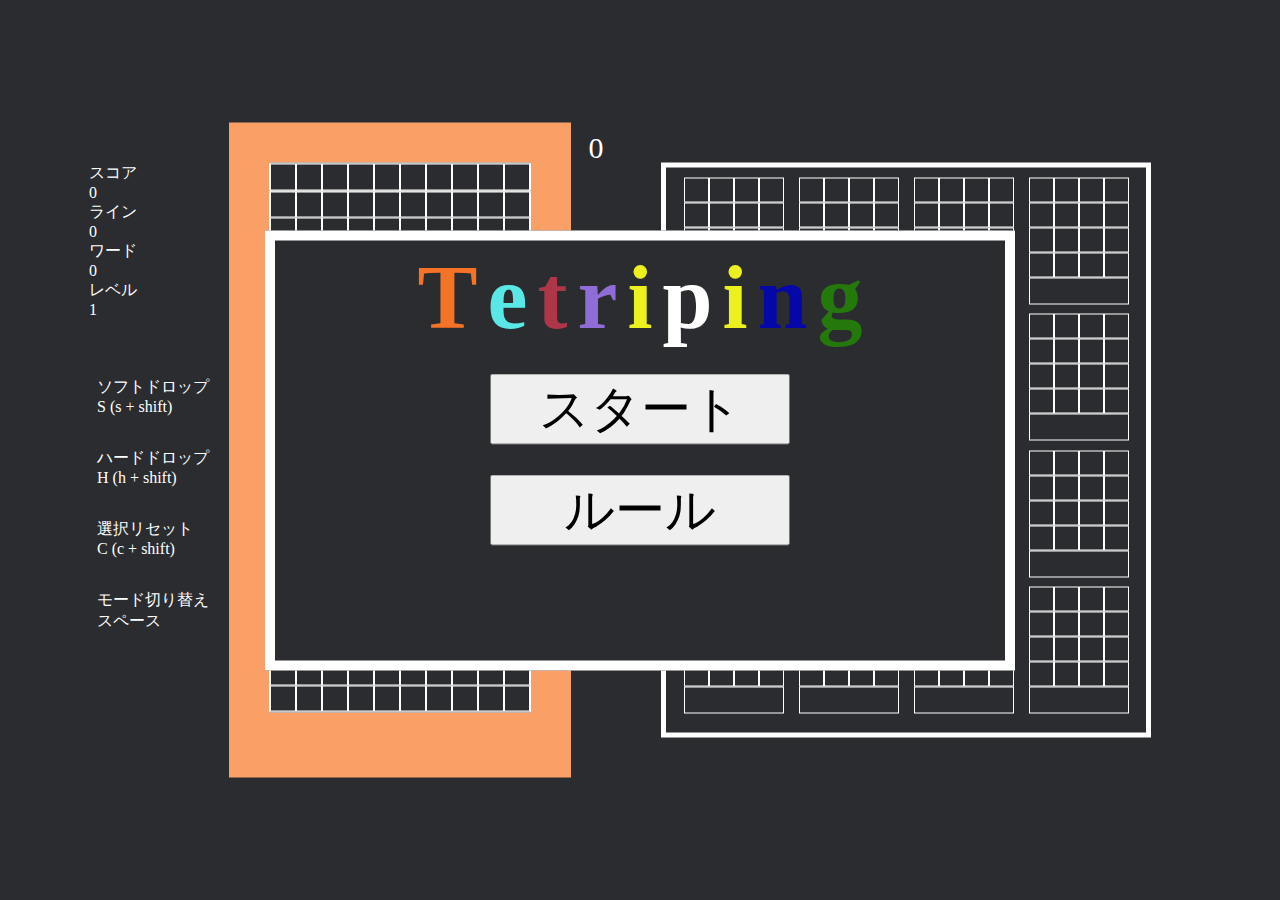
<file: index.html>
<!DOCTYPE html>
<html lang="ja">
<head>
  <meta charset="UTF-8">
  <title>Tetriping テトリス型タイピングゲーム</title>
  <link rel="stylesheet" href="css/style.css">
</head>
<body>
  <div class="mode-background-wrapper">
    <div class="main-wrapper">
      <div class="score-wrapper">
        <div class="score-box">
          <div class="score-item-wrapper">
            <p class="score-title">スコア</p>
            <p class="score-count">0</p>
          </div>   
          <div class="score-item-wrapper">
            <p class="line-score-title">ライン</p>
             <p class="line-score-count">0</p>
          </div>   
          <div class="score-item-wrapper">
            <p class="word-score-title">ワード</p>
            <p class="word-score-count">0</p>
          </div>   
          <div class="score-item-wrapper">
            <p class="level-score-title">レベル</p>
            <p class="level-score-count">1</p>
          </div>   

          <div class="play-key-box">
            <div class="play-item-wrapper">
              <p class="key-title">ソフトドロップ</p>
              <p class="key-indicater">S (s + shift)</p>
            </div>
            <div class="play-item-wrapper">
              <p class="key-title">ハードドロップ</p>
              <p class="key-indicater">H (h + shift)</p>
            </div>
            <div class="play-item-wrapper">
              <p class="key-title">選択リセット</p>
              <p class="key-indicater">C (c + shift)</p>
            </div>
            <div class="play-item-wrapper">
              <p class="key-title">モード切り替え</p>
              <p class="key-indicater">スペース</p>
            </div>
          </div>
        </div>
      </div>
      <div class="tetris-wrapper selected">
        <div class="move-vocubrarys-board"></div>
        <div class="tetris-board"></div>
      </div>

      <p class="word-missed-score">0</p>

      <div class="select-word-wrapper select">
        <div class="select-word-board"></div>
      </div>
    </div>

    <div class="start-select-display">
      <div class="start-select-wrapper">
        <h1 class="title">
          <div class="title-char-wrapper">
            <span class="T">T</span>
            <span class="e">e</span>
            <span class="t">t</span>
            <span class="r">r</span>
            <span class="i">i</span>
            <span class="p">p</span>
            <span class="i">i</span>
            <span class="n">n</span>
            <span class="g">g</span>
          </div>
        </h1>
      </div>

      <div class="button-wrapper">
        <button class="play-button">スタート</button>
      </div>
      <div class="button-wrapper">
        <button class="rule-explain-button">
          <a href="./rule.html">ルール</a>
        </button>
      </div>
    </div>

    <div class="start-anime-display">
      <div class="start-anime-box">
        <div class="number">3</div>
      </div>
    </div>
    <div class="start-message">スタート</div>

    <div class="game-over-modal">
      <div class="game-over-message">ゲームオーバー</div>
      <div class="result-box">
        <div class="result-score"></div>
        <div class="result-best-score"></div>
      </div>
      <button class="play-again-button">もう一度プレイする</button>
    </div>
  </div>
  <script src="js/main.js"></script>
</body>
</html>
</file>
<file: css/style.css>
:root {
  --base-color: rgb(250, 159, 102);
  --base-dark-color: rgb(43, 44, 48);
  --color-L: rgb(245, 115, 39);
  --color-J: rgb(5, 8, 166);
  --color-T: rgb(144, 109, 214);
  --color-S: rgb(37, 120, 12);
  --color-Z: rgb(173, 54, 72);
  --color-O: rgb(236, 240, 31);
  --color-I: rgb(90, 232, 230);
}

* {
  margin: 0;
  padding: 0;
}


body {
  margin: 0;
  padding: 0;
  position: absolute;
  top: 50%;
  left: 50%;
  transform: translate(-50%, -50%);
  background-color: var(--base-dark-color);
}

p {
  color: white;
}

a {
  text-decoration: none;
  color: black;
  display: block;
}

.main-wrapper {
  display: flex;
}

/* score */

.score-box {
  margin-top: 40px;
  width: 140px;
  height: 545px;
}

.play-key-box {
  margin-top: 50px;
}

.play-item-wrapper {
  margin-bottom: 16px; 
  width: 116px;
  padding: 8px;
}

/* move */
.move-vocubrarys-board {
  width: 260px;
  height: 26px;
  border: 1px solid white;
  display: flex;
  background-color: var(--base-dark-color);
}

.move-cell {
  width: 26px;
  height: 26px;
  border: 1px solid white;
  color: white;
  display: flex;
  justify-content: center;
  align-items: center;
  font-size: 19px;
}

/* tetris */

.tetris-wrapper {
  padding: 40px;
}

.tetris-wrapper.selected {
  background-color: var(--base-color);
}

.tetris-board {
  width: 260px;
  height: 520px;
  border: 1px solid white;
  display: flex;
  flex-wrap: wrap;
  background-color: var(--base-dark-color);
}

.tetris-cell {
  width: 26px;
  height: 26px;
  border: 1px solid white;
  box-sizing: border-box;
}

.tetris-cell.M {
  background-color: var(--base-color);
}

.tetris-cell.L {
  background-color: var(--color-L);
}

.tetris-cell.J {
  background-color: var(--color-J);
}

.tetris-cell.T {
  background-color: var(--color-T);
}

.tetris-cell.S {
  background-color: var(--color-S);
}

.tetris-cell.Z {
  background-color: var(--color-Z);
}

.tetris-cell.O {
  background-color: var(--color-O);
}

.tetris-cell.I {
  background-color: var(--color-I);
}

.colide-shadow {
  background-color: #eee;
}

/* select-word */

.select-word-wrapper {
  display: flex;
  padding: 40px;
}

.select-word-wrapper.selected {
  background-color: var(--base-color);
}

.word-missed-score {
  font-size: 30px;
  width: 50px;
  height: 50px;
  display: flex;
  justify-content: center;
  align-items: center;
}

.typed {
  color: var(--base-color);
}

.select-word-board {
  padding: 10px;
  width: 460px;
  height: 545px;
  border: 5px solid white;
  display: flex;
  flex-wrap: wrap;
  align-items: flex-start;
  background-color: var(--base-dark-color);
}

.select-row {
  width: 460px;
  height: 136px;
  box-sizing: border-box;
  display: flex;
  justify-content: space-around;
}

.mini-mino-board {
  width: 100px;
  height: 100px;
  display: flex;
  flex-wrap: wrap;
}

.mini-board-cell {
  width: 25px;
  height: 25px;
  border: 1px solid white;
  box-sizing: border-box;
}

.mini-board-cell.L {
  background-color: var(--color-L);
}

.mini-board-cell.J {
  background-color: var(--color-J);
}

.mini-board-cell.T {
  background-color: var(--color-T);
}

.mini-board-cell.S {
  background-color: var(--color-S);
}

.mini-board-cell.Z {
  background-color: var(--color-Z);
}

.mini-board-cell.O {
  background-color: var(--color-O);
}

.mini-board-cell.I {
  background-color: var(--color-I);
}

.word-box {
  width: 98px;
  height: 25px;
  border: 1px solid white;
  color: white;
}

.start-anime-display  { 
  display: none;
}

.start-anime-box  {
  width: 180px;
  height: 180px;
  background-color: white;
  border: 6px solid black;
  border-radius: 50%;
  position: absolute;
  top: 50%;
  left: 50%;
  transform: translate(-50%, -50%);
  display: flex;
  justify-content: center;
  align-items: center;
}

.number {
  font-size: 120px;
}

.start-message {
  display: none;
  font-size: 80px;
  color: rgb(235, 108, 91);
  position: absolute;
  top: 50%;
  left: 50%;
  transform: translate(-50%, -50%);
}

/* start select display */
.start-select-display {
  background-color: var(--base-dark-color);
  border: 10px solid white;
  width: 730px;
  height: 420px;
  position: absolute;
  top: 50%;
  left: 50%;
  transform: translate(-50%, -50%);
}

.start-select-wrapper {
  display: flex;
  justify-content: center;
  margin-bottom: 20px;
}

.title {
  font-size: 90px;
  color: white;
}

.title-char-wrapper {
  display: flex;
}

.title span {
  display: block;
  margin: 5px;
}


.T {
  color: rgb(245, 115, 39);
}

.e {
  color: rgb(90, 232, 230);
}

.t {
  color: rgb(173, 54, 72);
}

.r {
  color: rgb(144, 109, 214);
}

.i {
  color: rgb(236, 240, 31);
}

.p {
  color: white;
}

.n {
  color: rgb(5, 8, 166);
}

.g {
  color: rgb(37, 120, 12);
}

.button-wrapper {
  display: flex;
  justify-content: center;
}

.play-button {
  width: 300px;
  font-size: 50px;
  margin-bottom: 30px;
}

.rule-explain-button {
  width: 300px;
  font-size: 50px;
}

.play-button:hover {
  background-color: rgb(245, 115, 39);
}

.rule-explain-button:hover {
  background-color: rgb(245, 115, 39);
}

/* game over */
.game-over-modal { 
  display: none;
  height: 200px;
  padding: 40px;
  color: white;
  background-color: var(--base-dark-color);
  border: 10px solid white;
  border-radius: 20px;
  font-size: 60px;
  position: absolute;
  top: 50%;
  left: 50%;
  transform: translate(-50%, -50%);
}

.game-over-message  {
  margin-bottom: 10px;
}

.result-box {
  display: flex;
  justify-content: space-between;
  margin-bottom: 16px;
}

.result-score {
  color: white;
  font-size: 20px;
}

.result-best-score {
  color: white;
  font-size: 20px;
}

.play-again-button {
  padding: 16px;
  display: block;
  margin: 0 auto;
}

.play-again-button:hover { 
  background-color: rgb(245, 115, 39);
}
</file>
